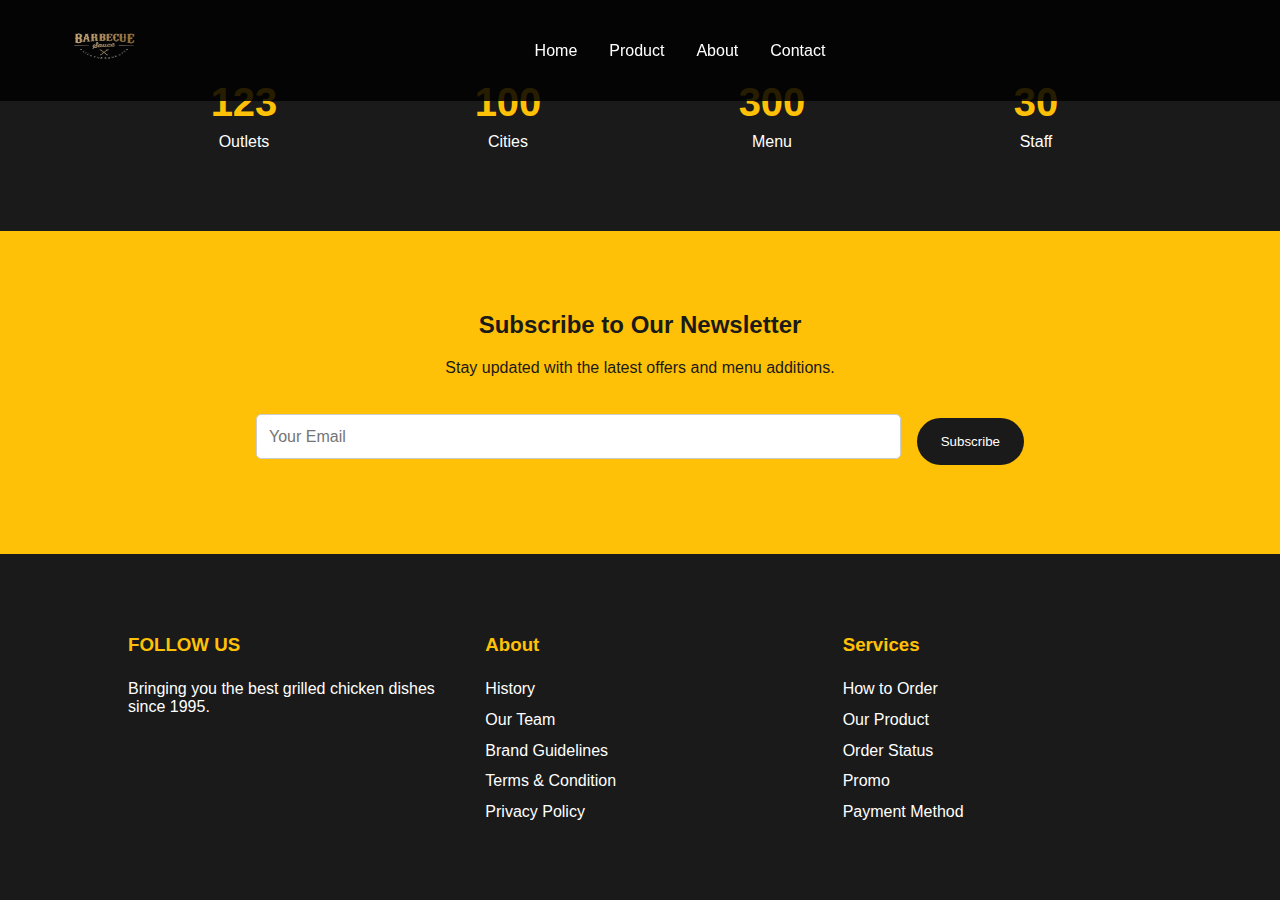
<file: about.html>
<!DOCTYPE html>
<html lang="en">
<head>
    <meta charset="UTF-8">
    <meta name="viewport" content="width=\, initial-scale=1.0">
    <title>Document</title>
    <link rel="stylesheet" href="styles.css">
</head>
<body>
    <header>
        <nav>
            <div class="logo">
                <img src="logo.png" alt="Restaurant Logo">
            </div>
            <ul class="nav-links">
                <li><a href="index.html">Home</a></li>
                <li><a href="product.html">Product</a></li>
                <li><a href="about.html">About</a></li>
                <li><a href="contact.html">Contact</a></li>
            </ul>
            <div class="search-icon">
                <i class="fas fa-search"></i>
            </div>
        </nav>
    </header>

    <main>
        <section class="statistics">
            <div class="stat-container">
                <div class="stat-item">
                    <h3>123</h3>
                    <p>Outlets</p>
                </div>
                <div class="stat-item">
                    <h3>100</h3>
                    <p>Cities</p>
                </div>
                <div class="stat-item">
                    <h3>300</h3>
                    <p>Menu</p>
                </div>
                <div class="stat-item">
                    <h3>30</h3>
                    <p>Staff</p>
                </div>
            </div>
        </section>
    
        <!-- Subscribe Section -->
        <section id="contact" class="subscribe">
            <h2>Subscribe to Our Newsletter</h2>
            <p>Stay updated with the latest offers and menu additions.</p>
            <form class="subscribe-form">
                <input type="email" placeholder="Your Email">
                <button type="submit">Subscribe</button>
            </form>
        </section>
    </main>

    <footer>
        <div class="footer-content">
            <div class="footer-section">
                <h3>FOLLOW US</h3>
                <p>Bringing you the best grilled chicken dishes since 1995.</p>
                <div class="social-icons">
                    <a href="#"><i class="fab fa-facebook"></i></a>
                    <a href="#"><i class="fab fa-twitter"></i></a>
                    <a href="#"><i class="fab fa-instagram"></i></a>
                    <a href="#"><i class="fab fa-whatsapp"></i></a>
                </div>
            </div>
            <div class="footer-section">
                <h3>About</h3>
                <ul>
                    <li><a href="#">History</a></li>
                    <li><a href="#">Our Team</a></li>
                    <li><a href="#">Brand Guidelines</a></li>
                    <li><a href="#">Terms & Condition</a></li>
                    <li><a href="#">Privacy Policy</a></li>
                </ul>
            </div>
            <div class="footer-section">
                <h3>Services</h3>
                <ul>
                    <li><a href="#">How to Order</a></li>
                    <li><a href="#">Our Product</a></li>
                    <li><a href="#">Order Status</a></li>
                    <li><a href="#">Promo</a></li>
                    <li><a href="#">Payment Method</a></li>
                </ul>
            </div>
        </div>
    </footer>
    <script>
        // Get all navigation links
        const navLinks = document.querySelectorAll('.nav-links a');
        
        // Add click event listener to each link
        navLinks.forEach(link => {
            link.addEventListener('click', function(e) {
                // Remove active class from all links
                navLinks.forEach(l => l.classList.remove('active'));
                
                // Add active class to clicked link
                this.classList.add('active');
                
                // Get the href attribute
                const href = this.getAttribute('href');
                
                // Only handle same-page links (those starting with #)
                if (href.startsWith('#')) {
                    e.preventDefault();
                    const targetId = href.substring(1);
                    const targetElement = document.getElementById(targetId);
                    
                    if (targetElement) {
                        targetElement.scrollIntoView({
                            behavior: 'smooth',
                            block: 'start'
                        });
                    }
                }
                // For external links (like product.html), let the default behavior happen
            });
        });

        // Add scroll event listener to highlight current section
        window.addEventListener('scroll', () => {
            let current = '';
            
            document.querySelectorAll('section').forEach(section => {
                const sectionTop = section.offsetTop;
                const sectionHeight = section.clientHeight;
                
                if (pageYOffset >= sectionTop - 60) {
                    current = section.getAttribute('id');
                }
            });
            
            navLinks.forEach(link => {
                link.classList.remove('active');
                if (link.getAttribute('href').includes(current)) {
                    link.classList.add('active');
                }
            });
        });
        document.querySelector(".order-button").addEventListener("click", function () {
        window.location.href = "product.html"; // Redirects to order.html
    });
    document.querySelector(".cta-button").addEventListener("click", function () {
        window.location.href = "product.html"; // Redirects to order.html
    });
    </script>
</body>
</html>
</file>
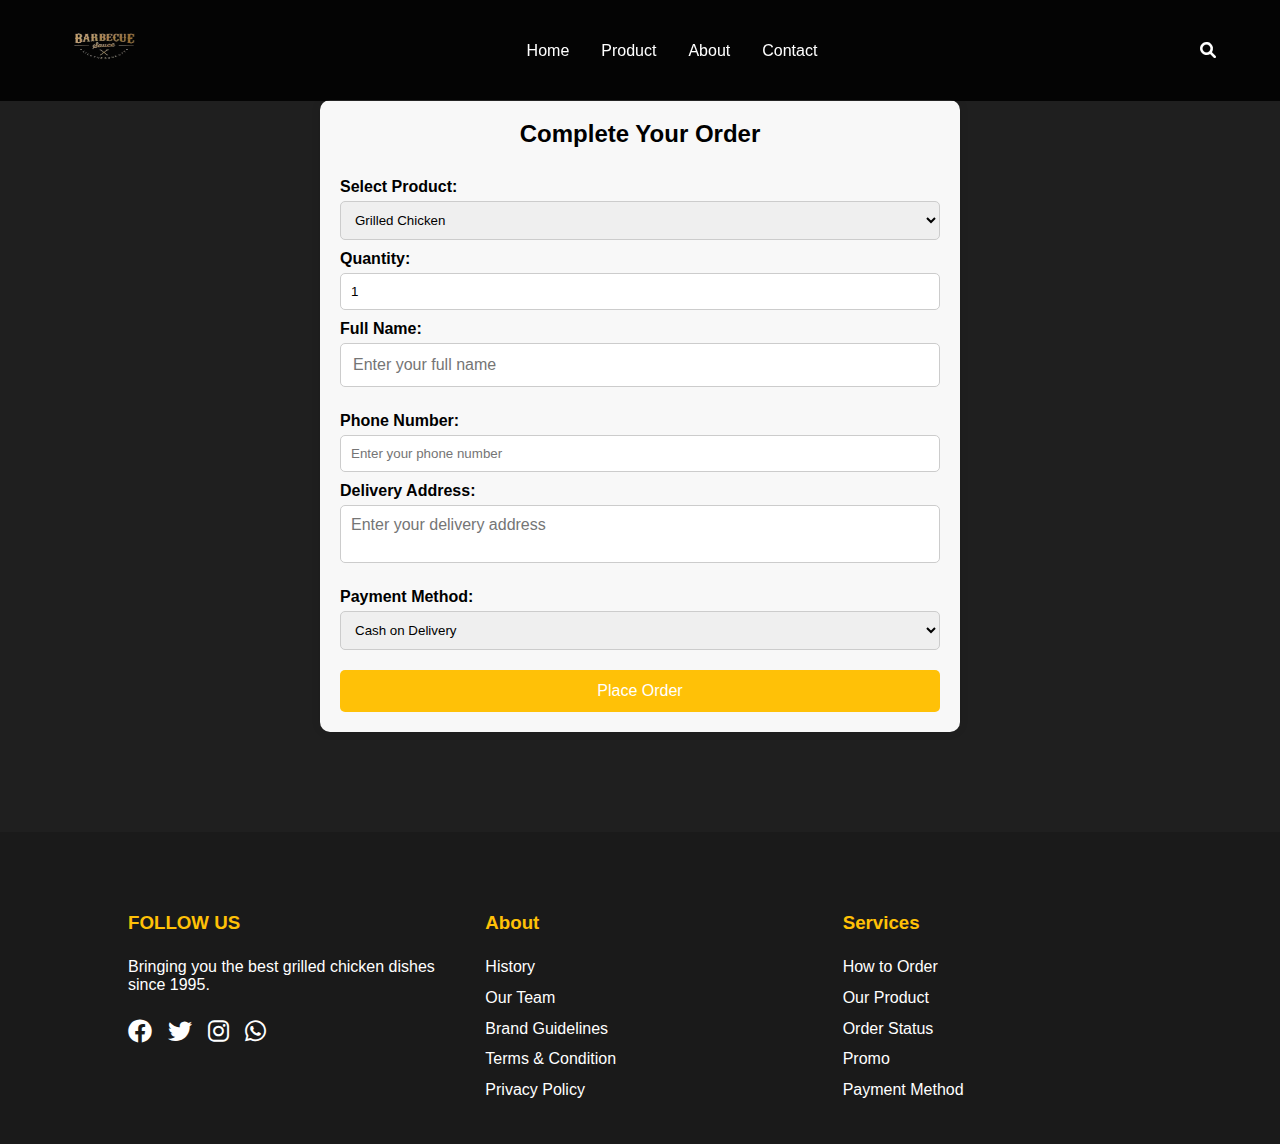
<file: buy.html>
<!DOCTYPE html>
<html lang="en">
<head>
    <meta charset="UTF-8">
    <meta name="viewport" content="width=device-width, initial-scale=1.0">
    <title>Chicken Grill Restaurant</title>
    <link rel="stylesheet" href="styles.css">
    <link rel="stylesheet" href="https://cdnjs.cloudflare.com/ajax/libs/font-awesome/6.0.0/css/all.min.css">
</head>
<body id="buy">
    <!-- Header Section -->
    <header id="head">
        <nav id="nav">
            <div class="logo">
                <img src="logo.png" alt="Restaurant Logo">
            </div>
            <ul class="nav-links">
                <li><a href="\index.html">Home</a></li>
                <li><a href="\product.html">Product</a></li>
                
                <li><a href="#about">About</a></li>
                <li><a href="\contact.html">Contact</a></li>
            </ul>
            <div class="search-icon">
                <i class="fas fa-search"></i>
            </div>
        </nav>
    </header>

    <div class="search-overlay" id="searchOverlay">
        <div class="search-content">
            <input type="text" id="searchInput" placeholder="Search...">
            <button class="close-search" onclick="closeSearch()">×</button>
        </div>
    </div>

    <section class="buy-now-section">
        <h2>Complete Your Order</h2>
        <form id="orderForm">
            <label for="product">Select Product:</label>
            <select id="product" name="product" required>
                <option value="Grilled Chicken">Grilled Chicken</option>
                <option value="Spicy Wings">Spicy Wings</option>
                <option value="BBQ Platter">BBQ Platter</option>
                <option value="Cheesy Burger">Cheesy Burger</option>
            </select>

            <label for="quantity">Quantity:</label>
            <input type="number" id="quantity" name="quantity" min="1" value="1" required>

            <label for="name">Full Name:</label>
            <input type="text" id="name" name="name" placeholder="Enter your full name" required>

            <label for="phone">Phone Number:</label>
            <input type="tel" id="phone" name="phone" placeholder="Enter your phone number" required>

            <label for="address">Delivery Address:</label>
            <textarea id="address" name="address" placeholder="Enter your delivery address" required></textarea>

            <label for="payment">Payment Method:</label>
            <select id="payment" name="payment" required>
                <option value="Cash on Delivery">Cash on Delivery</option>
                <option value="Credit Card">Credit Card</option>
                <option value="Bank Transfer">Bank Transfer</option>
            </select>

            <button type="submit" class="order-btn">Place Order</button>
        </form>
    </section>

    <!-- Footer -->
    <footer>
        <div class="footer-content">
            <div class="footer-section">
                <h3>FOLLOW US</h3>
                <p>Bringing you the best grilled chicken dishes since 1995.</p>
                <div class="social-icons">
                    <a href="#"><i class="fab fa-facebook"></i></a>
                    <a href="#"><i class="fab fa-twitter"></i></a>
                    <a href="#"><i class="fab fa-instagram"></i></a>
                    <a href="#"><i class="fab fa-whatsapp"></i></a>
                </div>
            </div>
            <div class="footer-section">
                <h3>About</h3>
                <ul>
                    <li><a href="#">History</a></li>
                    <li><a href="#">Our Team</a></li>
                    <li><a href="#">Brand Guidelines</a></li>
                    <li><a href="#">Terms & Condition</a></li>
                    <li><a href="#">Privacy Policy</a></li>
                </ul>
            </div>
            <div class="footer-section">
                <h3>Services</h3>
                <ul>
                    <li><a href="#">How to Order</a></li>
                    <li><a href="#">Our Product</a></li>
                    <li><a href="#">Order Status</a></li>
                    <li><a href="#">Promo</a></li>
                    <li><a href="#">Payment Method</a></li>
                </ul>
            </div>
        </div>
    </footer>
    <script>
        // Get all navigation links
        const navLinks = document.querySelectorAll('.nav-links a');
        
        // Add click event listener to each link
        navLinks.forEach(link => {
            link.addEventListener('click', function(e) {
                // Remove active class from all links
                navLinks.forEach(l => l.classList.remove('active'));
                
                // Add active class to clicked link
                this.classList.add('active');
                
                // Get the href attribute
                const href = this.getAttribute('href');
                
                // Only handle same-page links (those starting with #)
                if (href.startsWith('#')) {
                    e.preventDefault();
                    const targetId = href.substring(1);
                    const targetElement = document.getElementById(targetId);
                    
                    if (targetElement) {
                        targetElement.scrollIntoView({
                            behavior: 'smooth',
                            block: 'start'
                        });
                    }
                }
                // For external links (like product.html), let the default behavior happen
            });
        });

        // Add scroll event listener to highlight current section
        window.addEventListener('scroll', () => {
            let current = '';
            
            document.querySelectorAll('section').forEach(section => {
                const sectionTop = section.offsetTop;
                const sectionHeight = section.clientHeight;
                
                if (pageYOffset >= sectionTop - 60) {
                    current = section.getAttribute('id');
                }
            });
            
            navLinks.forEach(link => {
                link.classList.remove('active');
                if (link.getAttribute('href').includes(current)) {
                    link.classList.add('active');
                }
            });
        });
    
    document.getElementById("orderForm").addEventListener("submit", function(event) {
        event.preventDefault(); // Prevent form submission

        // Get the selected product and quantity
        const product = document.getElementById("product").value;
        const quantity = document.getElementById("quantity").value;
        const name = document.getElementById("name").value;

        // Show an alert with order details
        alert(`Thank you, ${name}! Your order for ${quantity} x ${product} has been placed successfully.`);

        // Reset form after submission
        this.reset();
    });
    </script>
</body>
</html>
</file>
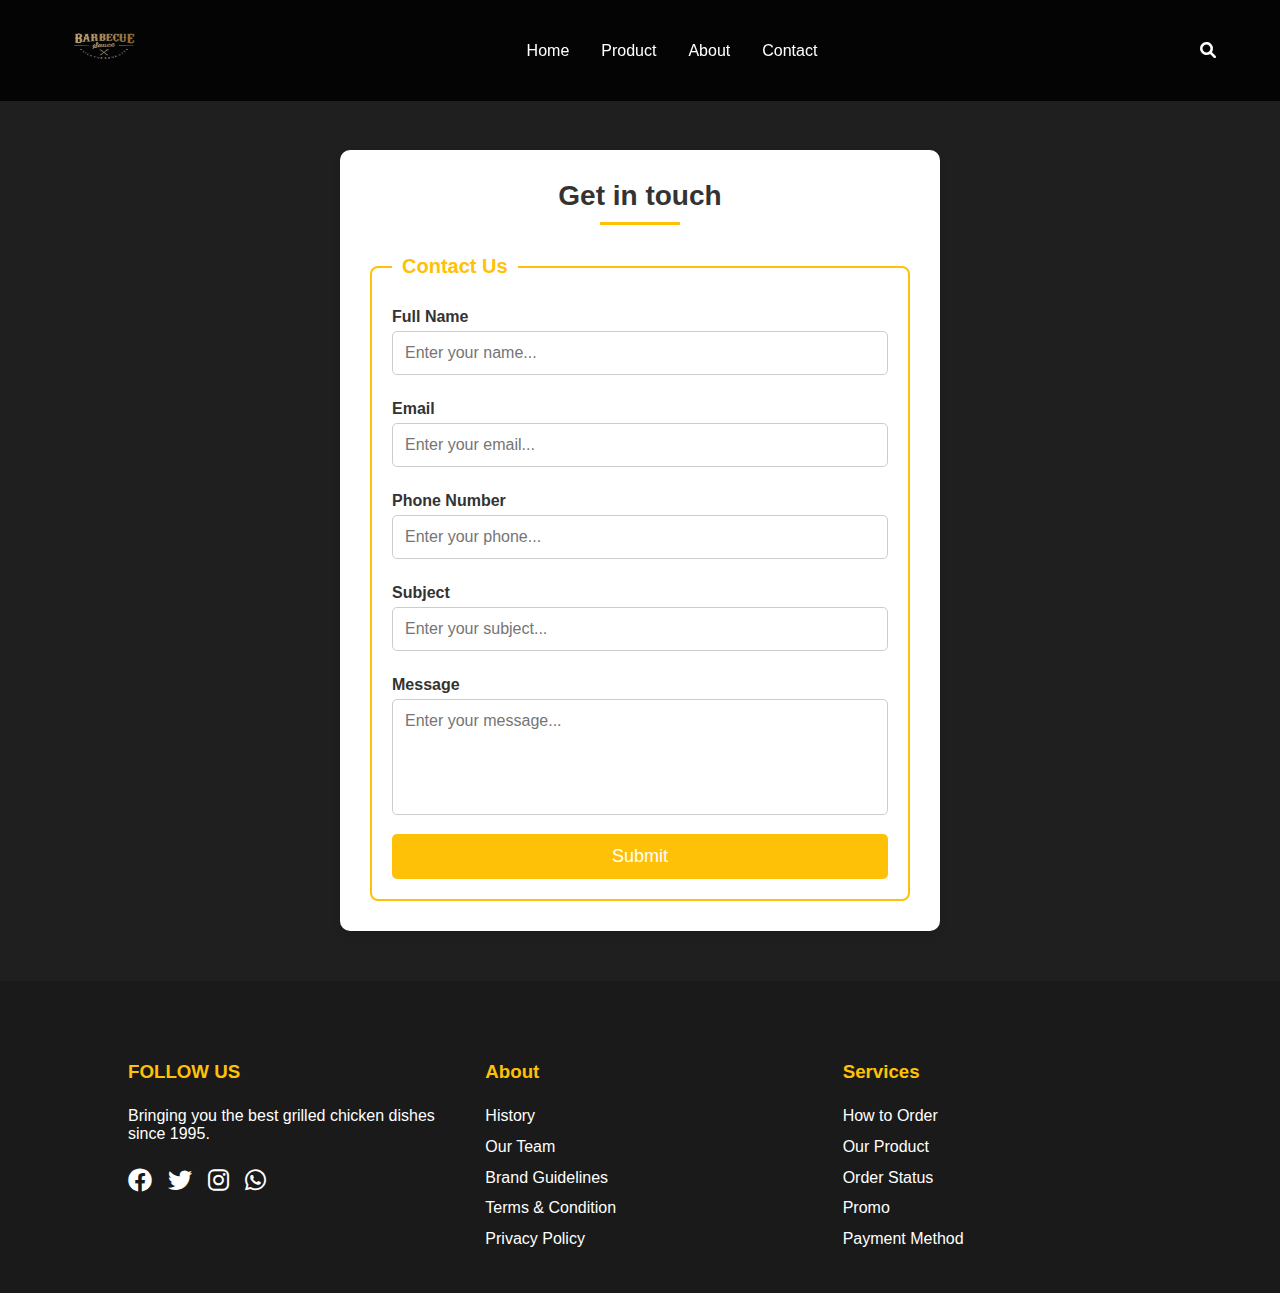
<file: contact.html>
<!DOCTYPE html>
<html lang="en">
<head>
    <meta charset="UTF-8">
    <meta name="viewport" content="width=device-width, initial-scale=1.0">
    <title>Chicken Grill Restaurant</title>
    <link rel="stylesheet" href="styles.css">
    <link rel="stylesheet" href="https://cdnjs.cloudflare.com/ajax/libs/font-awesome/6.0.0/css/all.min.css">
</head>
<body>
    <!-- Header Section -->
    <header>
        <nav>
            <div class="logo">
                <img src="logo.png" alt="Restaurant Logo">
            </div>
            <ul class="nav-links">
                <li><a href="\index.html">Home</a></li>
                <li><a href="\product.html">Product</a></li>
             
                <li><a href="about.html">About</a></li>
                <li><a href="\contact.html">Contact</a></li>
            </ul>
            <div class="search-icon">
                <i class="fas fa-search"></i>
            </div>
        </nav>
    </header>

    <div class="search-overlay" id="searchOverlay">
        <div class="search-content">
            <input type="text" id="searchInput" placeholder="Search...">
            <button class="close-search" onclick="closeSearch()">×</button>
        </div>
    </div>

                 
    <section class="contact">
        <div class="container">
            <h2 class="text-center">Get in touch</h2>
            <div class="heading-border"></div>

            <form action="" class="form">
                <fieldset>
                    <legend>Contact Us</legend>
                    <p class="label">Full Name</p>
                    <input type="text" placeholder="Enter your name..." required>
                    <p class="label">Email</p>
                    <input type="email" placeholder="Enter your email..." required>
                    <p class="label">Phone Number</p>
                    <input type="contact" placeholder="Enter your phone..." required>
                    <p class="label">Subject</p>
                    <input type="text" placeholder="Enter your subject..." required>
                    <p class="label">Message</p>
                    <textarea name="" id="" rows="5" placeholder="Enter your message..." required></textarea>
                    <input type="submit" value="Submit" class="btn-primary">
                </fieldset>
            </form>
        </div>
    </section>

    <!-- Footer -->
    <footer>
        <div class="footer-content">
            <div class="footer-section">
                <h3>FOLLOW US</h3>
                <p>Bringing you the best grilled chicken dishes since 1995.</p>
                <div class="social-icons">
                    <a href="#"><i class="fab fa-facebook"></i></a>
                    <a href="#"><i class="fab fa-twitter"></i></a>
                    <a href="#"><i class="fab fa-instagram"></i></a>
                    <a href="#"><i class="fab fa-whatsapp"></i></a>
                </div>
            </div>
            <div class="footer-section">
                <h3>About</h3>
                <ul>
                    <li><a href="#">History</a></li>
                    <li><a href="#">Our Team</a></li>
                    <li><a href="#">Brand Guidelines</a></li>
                    <li><a href="#">Terms & Condition</a></li>
                    <li><a href="#">Privacy Policy</a></li>
                </ul>
            </div>
            <div class="footer-section">
                <h3>Services</h3>
                <ul>
                    <li><a href="#">How to Order</a></li>
                    <li><a href="#">Our Product</a></li>
                    <li><a href="#">Order Status</a></li>
                    <li><a href="#">Promo</a></li>
                    <li><a href="#">Payment Method</a></li>
                </ul>
            </div>
        </div>
    </footer>
    <script>
        // Get all navigation links
        const navLinks = document.querySelectorAll('.nav-links a');
        
        // Add click event listener to each link
        navLinks.forEach(link => {
            link.addEventListener('click', function(e) {
                // Remove active class from all links
                navLinks.forEach(l => l.classList.remove('active'));
                
                // Add active class to clicked link
                this.classList.add('active');
                
                // Get the href attribute
                const href = this.getAttribute('href');
                
                // Only handle same-page links (those starting with #)
                if (href.startsWith('#')) {
                    e.preventDefault();
                    const targetId = href.substring(1);
                    const targetElement = document.getElementById(targetId);
                    
                    if (targetElement) {
                        targetElement.scrollIntoView({
                            behavior: 'smooth',
                            block: 'start'
                        });
                    }
                }
                // For external links (like product.html), let the default behavior happen
            });
        });

        // Add scroll event listener to highlight current section
        window.addEventListener('scroll', () => {
            let current = '';
            
            document.querySelectorAll('section').forEach(section => {
                const sectionTop = section.offsetTop;
                const sectionHeight = section.clientHeight;
                
                if (pageYOffset >= sectionTop - 60) {
                    current = section.getAttribute('id');
                }
            });
            
            navLinks.forEach(link => {
                link.classList.remove('active');
                if (link.getAttribute('href').includes(current)) {
                    link.classList.add('active');
                }
            });
        });
        document.addEventListener("DOMContentLoaded", function () {
        // Select the contact form
        const contactForm = document.querySelector(".form");

        // Add event listener to the form submit event
        contactForm.addEventListener("submit", function (event) {
            event.preventDefault(); // Prevent page refresh

            // Show an alert message
            alert("Your message has been sent successfully!");

            // Reset the form after submission
            contactForm.reset();
        });
    });
    </script>
</body>
</html>
</file>
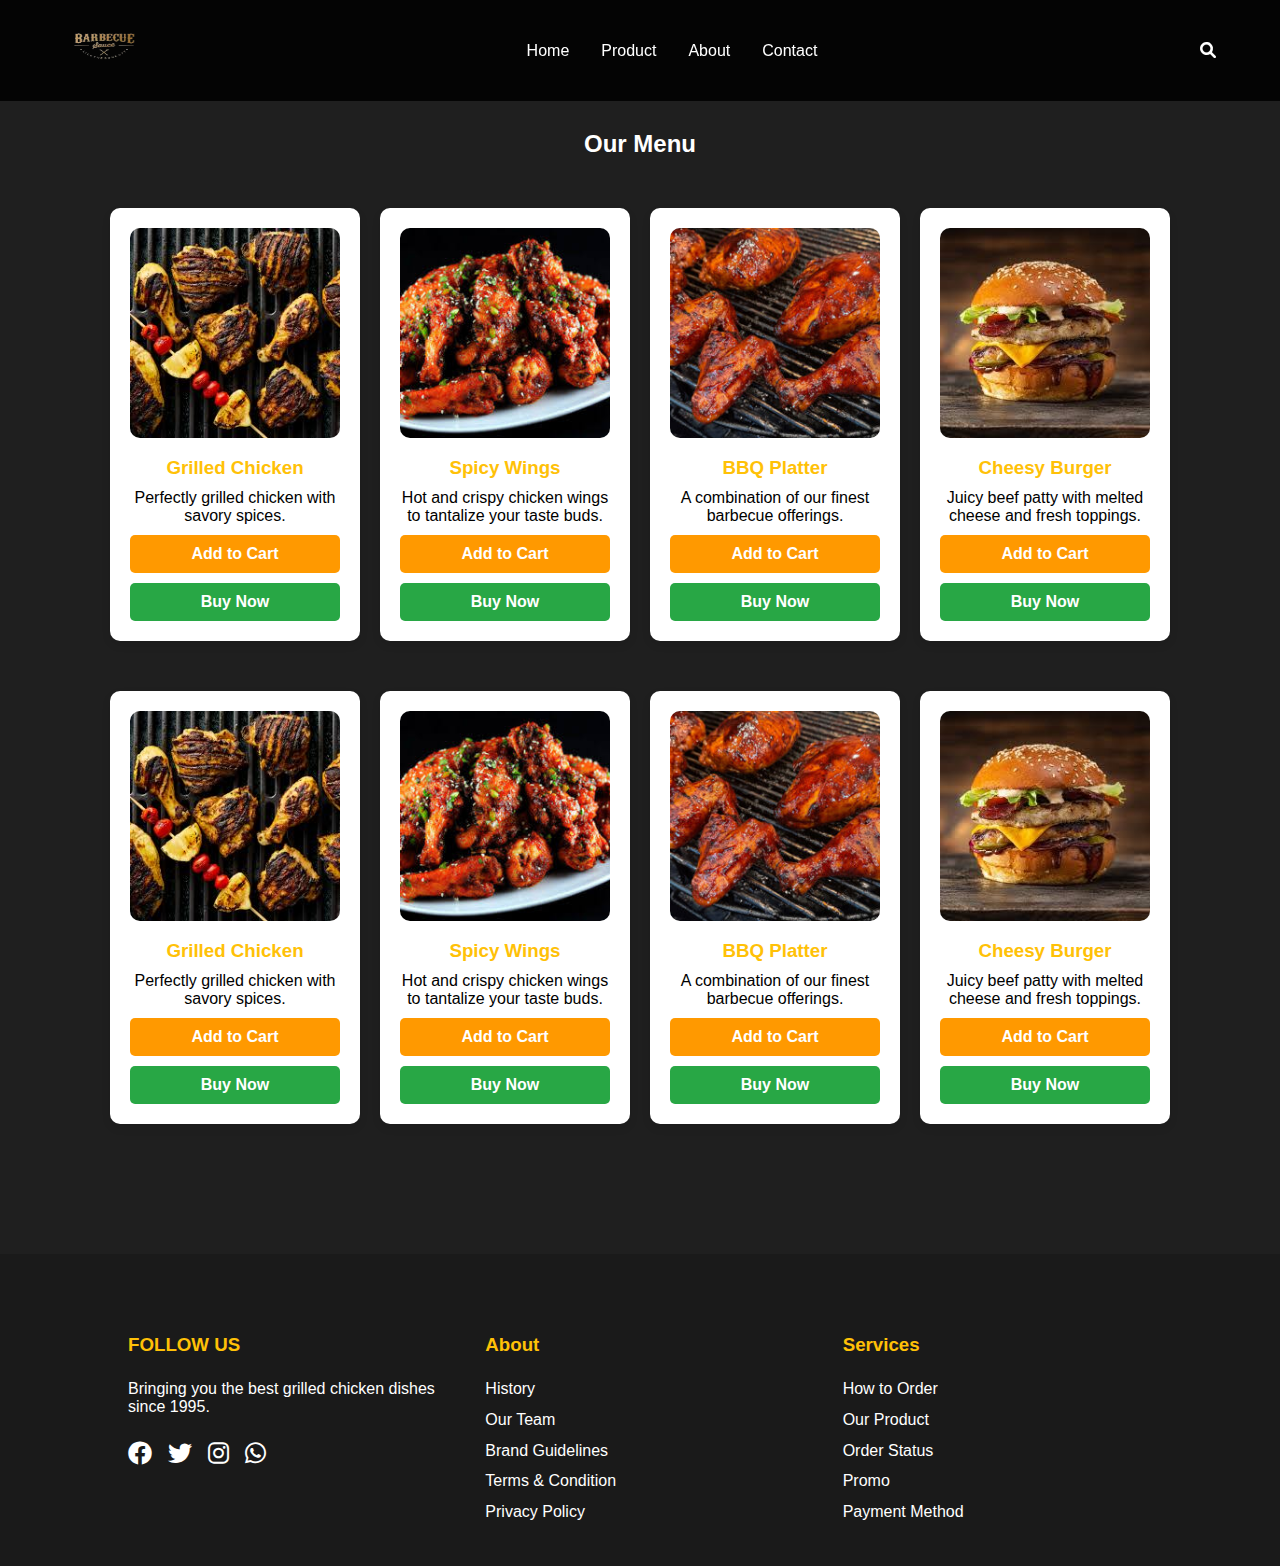
<file: product.html>
<!DOCTYPE html>
<html lang="en">
<head>
    <meta charset="UTF-8">
    <meta name="viewport" content="width=device-width, initial-scale=1.0">
    <title>Chicken Grill Restaurant</title>
    <link rel="stylesheet" href="styles.css">
    <link rel="stylesheet" href="https://cdnjs.cloudflare.com/ajax/libs/font-awesome/6.0.0/css/all.min.css">
</head>
<body>
    <!-- Header Section -->
    <header>
        <nav>
            <div class="logo">
                <img src="logo.png" alt="Restaurant Logo">
            </div>
            <ul class="nav-links">
                <li><a href="\index.html">Home</a></li>
                <li><a href="\product.html">Product</a></li>
                <li><a href="about.html">About</a></li>
                <li><a href="\contact.html">Contact</a></li>
            </ul>
            <div class="search-icon">
                <i class="fas fa-search"></i>
            </div>
        </nav>
    </header>

    <div class="search-overlay" id="searchOverlay">
        <div class="search-content">
            <input type="text" id="searchInput" placeholder="Search...">
            <button class="close-search" onclick="closeSearch()">×</button>
        </div>
    </div>

    <section class="product-section">
        <h2>Our Menu</h2>
        <div class="product-container">
            <div class="product-card">
                <img src="dish1.jpg" alt="Grilled Chicken">
                <h3>Grilled Chicken</h3>
                <p>Perfectly grilled chicken with savory spices.</p>
                <button class="cart-btn">Add to Cart</button>
                <button class="buy-btn">Buy Now</button>
            </div>
            <div class="product-card">
                <img src="dish 3.jpg" alt="Spicy Wings">
                <h3>Spicy Wings</h3>
                <p>Hot and crispy chicken wings to tantalize your taste buds.</p>
                <button class="cart-btn">Add to Cart</button>
                <button class="buy-btn">Buy Now</button>
            </div>
            <div class="product-card">
                <img src="dish 4.jpg" alt="BBQ Platter">
                <h3>BBQ Platter</h3>
                <p>A combination of our finest barbecue offerings.</p>
                <button class="cart-btn">Add to Cart</button>
                <button class="buy-btn">Buy Now</button>
            </div>
            <div class="product-card">
                <img src="dish 2.jpg" alt="Cheesy Burger">
                <h3>Cheesy Burger</h3>
                <p>Juicy beef patty with melted cheese and fresh toppings.</p>
                <button class="cart-btn">Add to Cart</button>
                <button class="buy-btn">Buy Now</button>
            </div>
        </div>
        <div class="product-container">
            <div class="product-card">
                <img src="dish1.jpg" alt="Grilled Chicken">
                <h3>Grilled Chicken</h3>
                <p>Perfectly grilled chicken with savory spices.</p>
                <button class="cart-btn">Add to Cart</button>
                <button class="buy-btn">Buy Now</button>
            </div>
            <div class="product-card">
                <img src="dish 3.jpg" alt="Spicy Wings">
                <h3>Spicy Wings</h3>
                <p>Hot and crispy chicken wings to tantalize your taste buds.</p>
                <button class="cart-btn">Add to Cart</button>
                <button class="buy-btn">Buy Now</button>
            </div>
            <div class="product-card">
                <img src="dish 4.jpg" alt="BBQ Platter">
                <h3>BBQ Platter</h3>
                <p>A combination of our finest barbecue offerings.</p>
                <button class="cart-btn">Add to Cart</button>
                <button class="buy-btn">Buy Now</button>
            </div>
            <div class="product-card">
                <img src="dish 2.jpg" alt="Cheesy Burger">
                <h3>Cheesy Burger</h3>
                <p>Juicy beef patty with melted cheese and fresh toppings.</p>
                <button class="cart-btn">Add to Cart</button>
                <button class="buy-btn">Buy Now</button>
            </div>
        </div>
    </section>

    <!-- Footer -->
    <footer>
        <div class="footer-content">
            <div class="footer-section">
                <h3>FOLLOW US</h3>
                <p>Bringing you the best grilled chicken dishes since 1995.</p>
                <div class="social-icons">
                    <a href="#"><i class="fab fa-facebook"></i></a>
                    <a href="#"><i class="fab fa-twitter"></i></a>
                    <a href="#"><i class="fab fa-instagram"></i></a>
                    <a href="#"><i class="fab fa-whatsapp"></i></a>
                </div>
            </div>
            <div class="footer-section">
                <h3>About</h3>
                <ul>
                    <li><a href="#">History</a></li>
                    <li><a href="#">Our Team</a></li>
                    <li><a href="#">Brand Guidelines</a></li>
                    <li><a href="#">Terms & Condition</a></li>
                    <li><a href="#">Privacy Policy</a></li>
                </ul>
            </div>
            <div class="footer-section">
                <h3>Services</h3>
                <ul>
                    <li><a href="#">How to Order</a></li>
                    <li><a href="#">Our Product</a></li>
                    <li><a href="#">Order Status</a></li>
                    <li><a href="#">Promo</a></li>
                    <li><a href="#">Payment Method</a></li>
                </ul>
            </div>
        </div>
    </footer>
    <script>
        // Get all navigation links
        const navLinks = document.querySelectorAll('.nav-links a');
        
        // Add click event listener to each link
        navLinks.forEach(link => {
            link.addEventListener('click', function(e) {
                // Remove active class from all links
                navLinks.forEach(l => l.classList.remove('active'));
                
                // Add active class to clicked link
                this.classList.add('active');
                
                // Get the href attribute
                const href = this.getAttribute('href');
                
                // Only handle same-page links (those starting with #)
                if (href.startsWith('#')) {
                    e.preventDefault();
                    const targetId = href.substring(1);
                    const targetElement = document.getElementById(targetId);
                    
                    if (targetElement) {
                        targetElement.scrollIntoView({
                            behavior: 'smooth',
                            block: 'start'
                        });
                    }
                }
                // For external links (like product.html), let the default behavior happen
            });
        });

        // Add scroll event listener to highlight current section
        window.addEventListener('scroll', () => {
            let current = '';
            
            document.querySelectorAll('section').forEach(section => {
                const sectionTop = section.offsetTop;
                const sectionHeight = section.clientHeight;
                
                if (pageYOffset >= sectionTop - 60) {
                    current = section.getAttribute('id');
                }
            });
            
            navLinks.forEach(link => {
                link.classList.remove('active');
                if (link.getAttribute('href').includes(current)) {
                    link.classList.add('active');
                }
            });
        });
        document.addEventListener("DOMContentLoaded", function () {
        // Select all "Add to Cart" buttons
        const cartButtons = document.querySelectorAll(".cart-btn");

        // Add event listener to each "Add to Cart" button
        cartButtons.forEach(button => {
            button.addEventListener("click", function () {
                alert("Item has been added to cart!");
            });
        });

        // Select all "Buy Now" buttons
        const buyButtons = document.querySelectorAll(".buy-btn");

        // Add event listener to each "Buy Now" button
        buyButtons.forEach(button => {
            button.addEventListener("click", function () {
                window.location.href = "buy.html"; // Change this to your actual buy page
            });
        });
    });
    </script>
</body>
</html>
</file>
<file: styles.css>
/* Global Styles */
:root {
    --primary-color: #ffc107;
    --dark-bg: #1a1a1a;
    --text-light: #ffffff;
    --text-gray: #888888;
}

* {
    margin: 0;
    padding: 0;
    box-sizing: border-box;
    font-family: 'Arial', sans-serif;
}

body {
    background-color: var(--dark-bg);
    color: var(--text-light);
}

/* Header & Navigation */
header {
    padding: 1rem 5%;
    background-color: rgba(0, 0, 0, 0.849);
    position: fixed;
    width: 100%;
    z-index: 1000;
}

nav {
    display: flex;
    justify-content: space-between;
    align-items: center;
}

.logo img {
    height: 65px;
    width: 80px;

}

.nav-links {
    display: flex;
    list-style: none;
    gap: 2rem;
}

.nav-links a {
    color: var(--text-light);
    text-decoration: none;
    font-size: 1rem;
    transition: color 0.3s;
    position: relative;
    padding: 5px 0;
}

.nav-links a::before {
    content: '';
    position: absolute;
    width: 100%;
    height: 2px;
    background-color: var(--primary-color);
    bottom: 0;
    left: 0;
    transform: scaleX(0);
    transform-origin: right;
    transition: transform 0.3s ease-in-out;
}

.nav-links a::after {
    content: '';
    position: absolute;
    width: 100%;
    height: 2px;
    background-color: var(--primary-color);
    top: 0;
    left: 0;
    transform: scaleX(0);
    transform-origin: left;
    transition: transform 0.3s ease-in-out;
}

.nav-links a:hover::before,
.nav-links a:hover::after,
.nav-links a.active::before,
.nav-links a.active::after {
    transform: scaleX(1);
}

/* Hero Section */
.hero {
    min-height: 100vh;
    background: linear-gradient(rgba(0,0,0,0.7), rgba(0,0,0,0.7)),
                url('https://t3.ftcdn.net/jpg/02/09/77/52/240_F_209775206_lKDQpFottlBFixQRFudJYCOvI34RsanU.jpg') center/cover;
    display: flex;
    align-items: center;
    padding: 0 10%;
}

.hero-content {
    max-width: 600px;
}

.hero h1 {
    font-size: 3.5rem;
    color: var(--primary-color);
    margin-bottom: 1.5rem;
}

.cta-button, .order-button {
    background-color: var(--primary-color);
    color: var(--dark-bg);
    padding: 1rem 2rem;
    border: none;
    border-radius: 25px;
    font-size: 1.1rem;
    cursor: pointer;
    transition: transform 0.3s;
    margin-top: 30px;
}


.cta-button:hover, .order-button:hover {
    transform: scale(1.05);
}

/* Best Seller Section */
.best-seller {
    padding: 1rem 10%;
    text-align: center;
    background-color: var(--text-light);
    color: var(--dark-bg);
}
.dish-card p{
    margin-top: 30px;
}
.dishes-container {
    display: grid;
    grid-template-columns: repeat(auto-fit, minmax(250px, 1fr));
    gap: 2rem;
    margin-top: 2rem;
}

.dish-card {
    text-align: center;
    padding: 1rem;
}

.dish-card img {
    width: 200px;
    height: 200px;
    border-radius: 30%;
    object-fit: cover;
    margin-bottom: 1rem;
}

/* Oriental Treats Section */
.oriental-treats {
    padding: 5rem 10%;
    background: linear-gradient(rgba(0,0,0,0.8), rgba(0,0,0,0.8)),
                url('treats-bg.jpg') center/cover;
    text-align: center;
}
.content p{margin-top: 30px;}
/* Statistics Section */
.statistics {
    padding: 5rem 10%;
    background-color: var(--dark-bg);
}
.subscribe p{margin-top: 20px;}
.stat-container {
    display: grid;
    grid-template-columns: repeat(auto-fit, minmax(200px, 1fr));
    gap: 2rem;
    text-align: center;
}

.stat-item h3 {
    color: var(--primary-color);
    font-size: 2.5rem;
    margin-bottom: 0.5rem;
}

/* Subscribe Section */
.subscribe {
    padding: 5rem 20%;
    background-color: var(--primary-color);
    text-align: center;
    color: var(--dark-bg);
}

.subscribe-form {
    margin-top: 2rem;
    display: flex;
    justify-content: center;
    gap: 1rem;
}

.subscribe-form input {
    padding: 1rem;
    width: 300px;
    border: none;
    border-radius: 25px;
}

.subscribe-form button {
    padding: 1rem 1.5rem ;
    margin: 9px auto;
    background-color: var(--dark-bg);
    color: var(--text-light);
    border: none;
    border-radius: 25px;
    cursor: pointer;
}

/* Footer */
footer {
    background-color: var(--dark-bg);
    padding: 5rem 10% 2rem;
}

.footer-content {
    display: grid;
    grid-template-columns: repeat(auto-fit, minmax(250px, 1fr));
    gap: 3rem;
}

.footer-section h3 {
    color: var(--primary-color);
    margin-bottom: 1.5rem;
}

.footer-section ul {
    list-style: none;
}

.footer-section ul li {
    margin-bottom: 0.8rem;
}

.footer-section a {
    color: var(--text-light);
    text-decoration: none;
}

.social-icons {
    margin-top: 1.5rem;
    display: flex;
    gap: 1rem;
}

.social-icons a {
    color: var(--text-light);
    font-size: 1.5rem;
}

.search-icon {
    cursor: pointer;
    transition: color 0.3s;
}

.search-icon:hover {
    color: var(--primary-color);
}

.search-overlay {
    display: none;
    position: fixed;
    top: 0;
    left: 0;
    width: 100%;
    height: 100%;
    background-color: rgba(0, 0, 0, 0.95);
    z-index: 2000;
    justify-content: center;
    align-items: center;
}

.search-content {
    width: 80%;
    max-width: 600px;
    position: relative;
}

.search-content input {
    width: 100%;
    padding: 15px;
    font-size: 1.2rem;
    background: transparent;
    border: none;
    border-bottom: 2px solid var(--primary-color);
    color: var(--text-light);
    outline: none;
}

.close-search {
    position: absolute;
    top: -50px;
    right: 0;
    background: none;
    border: none;
    color: var(--text-light);
    font-size: 2rem;
    cursor: pointer;
    transition: color 0.3s;
}

.close-search:hover {
    color: var(--primary-color);
}
.product-section {
    text-align: center;
    padding: 130px 20px;
    background-color: #1f1f1f;
}

.product-container {
    display: flex;
    justify-content: center;
    flex-wrap: wrap;
    gap: 20px;
    padding-top: 50px;
}

.product-card {
    background: #fff;
    border-radius: 10px;
    padding: 20px;
    width: 250px;
    box-shadow: 0px 4px 8px rgba(0, 0, 0, 0.1);
    text-align: center;
}

.product-card img {
    width: 100%;
    border-radius: 10px;
}
.product-card p {
    color: black;
}
.product-card h3 {
    margin: 15px 0 10px;
    color: #ffc107;
}

.cart-btn, .buy-btn {
    width: 100%;
    padding: 10px;
    margin-top: 10px;
    border: none;
    cursor: pointer;
    font-size: 16px;
    font-weight: bold;
    border-radius: 5px;
}

.cart-btn {
    background: #ff9900;
    color: white;
}

.buy-btn {
    background: #28a745;
    color: white;
}
#buy{
    background-color: #1f1f1f;
}
.buy-now-section {
    width: 50%;
    margin: 100px auto;
    padding: 20px;
    background-color: #f8f8f8;
    border-radius: 10px;
    box-shadow: 0px 0px 10px rgba(0, 0, 0, 0.1);
    
    color: black;
}

.buy-now-section h2 {
    margin-bottom: 20px;
    text-align: center;
}

.buy-now-section form {
    display: flex;
    flex-direction: column;
}

.buy-now-section label {
    font-weight: bold;
    margin-top: 10px;
}

.buy-now-section input, 
.buy-now-section select, 
.buy-now-section textarea {
    padding: 10px;
    margin-top: 5px;
    border: 1px solid #ccc;
    border-radius: 5px;
}

.order-btn {
    margin-top: 20px;
    padding: 12px;
    background-color: #ffc107;
    color: white;
    border: none;
    border-radius: 5px;
    cursor: pointer;
    font-size: 16px;
}

.order-btn:hover {
    background-color: black;
}
.contact {
    padding: 50px 20px;
    background-color: #1f1f1f;
}

.container {
    max-width: 600px;
    margin: 0 auto;
    background: #fff;
    padding: 30px;
    box-shadow: 0px 4px 10px rgba(0, 0, 0, 0.1);
    border-radius: 10px;
}

/* Section Heading */
.text-center {
    text-align: center;
    font-size: 28px;
    color: #333;
    font-weight: bold;
}

/* Border Below Heading */
.heading-border {
    width: 80px;
    height: 3px;
    background-color: #ffc107;
    margin: 10px auto 30px;
}

/* Form Styles */
.form {
    width: 100%;
}

fieldset {
    border: 2px solid #ffc107;
    padding: 20px;
    border-radius: 8px;
}

/* Legend */
legend {
    font-size: 20px;
    font-weight: bold;
    color: #ffc107;
    padding: 0 10px;
}

/* Labels */
.label {
    font-size: 16px;
    font-weight: bold;
    margin-top: 10px;
    color: #333;
}

/* Input Fields */
input[type="text"],
input[type="email"],
input[type="contact"],
textarea {
    width: 100%;
    padding: 12px;
    margin: 5px 0 15px;
    border: 1px solid #ccc;
    border-radius: 5px;
    font-size: 16px;
    transition: 0.3s;
}

input:focus,
textarea:focus {
    border: 1px solid #ffc107;
    outline: none;
    box-shadow: 0px 0px 5px rgba(255, 102, 0, 0.5);
}

/* Textarea */
textarea {
    resize: none;
}

/* Submit Button */
.btn-primary {
    width: 100%;
    background-color: #ffc107;
    color: #fff;
    padding: 12px;
    border: none;
    font-size: 18px;
    cursor: pointer;
    border-radius: 5px;
    transition: 0.3s;
}

.btn-primary:hover {
    background-color: black;
}

/* Responsive Design */
@media (max-width: 768px) {
    .container {
        width: 90%;
    }

    fieldset {
        padding: 15px;
    }
}
.contact{
    padding-top: 150px;
}

#head{
    position: fixed;
    top: 0px;
   
}

#about{
    padding-top: 150px;
}
</file>
